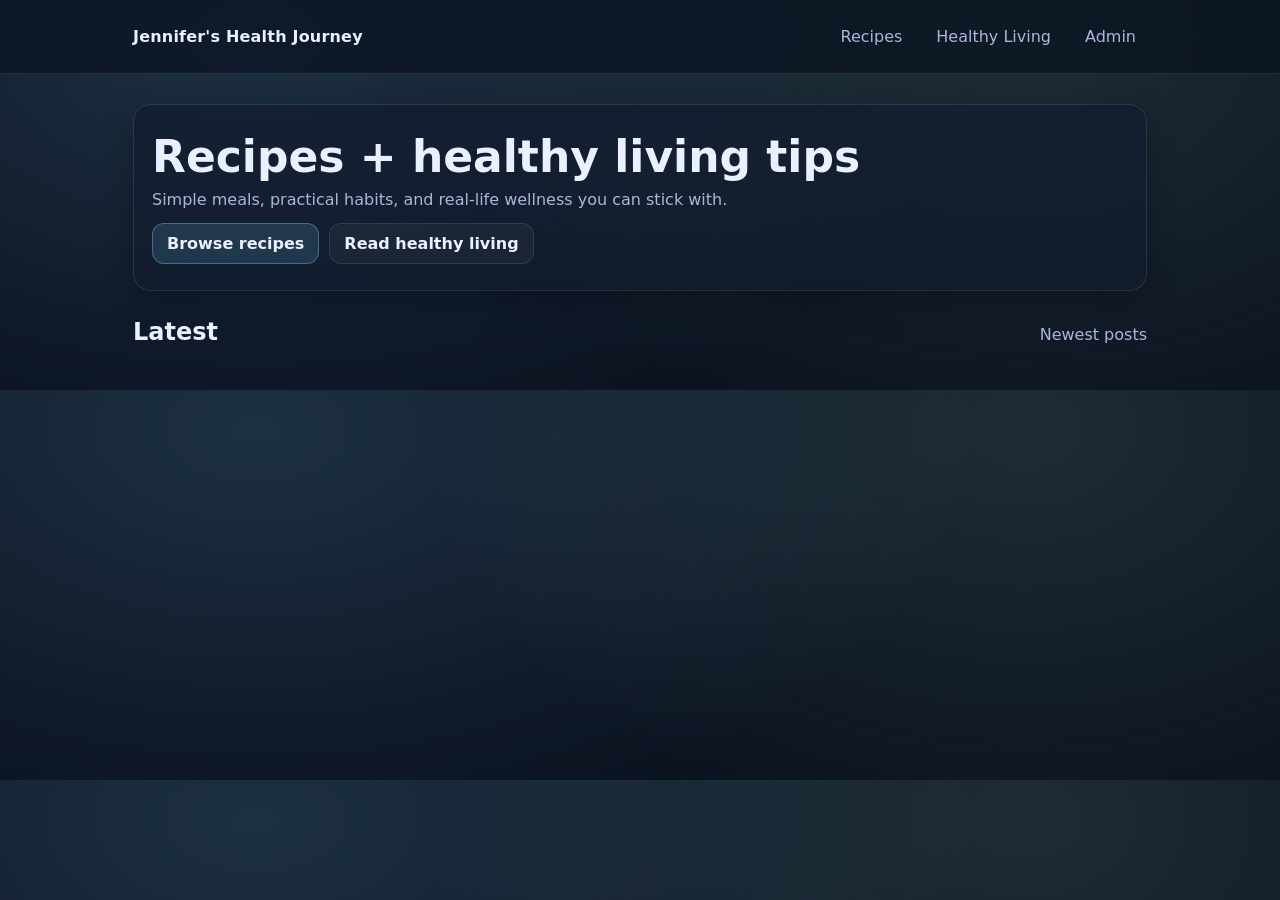
<file: index.html>
<!doctype html>
<html lang="en">
<head>
  <meta charset="utf-8" />
  <meta name="viewport" content="width=device-width,initial-scale=1" />
  <title>Jennifer's Health Journey</title>
  <link rel="stylesheet" href="style.css" />
</head>
<body>
<header class="site-header">
  <div class="container header-row">
    <a class="brand" href="index.html">Jennifer's Health Journey</a>
    <nav class="nav">
      <a href="recipes.html">Recipes</a>
      <a href="living.html">Healthy Living</a>
      <a href="admin.html">Admin</a>
    </nav>
  </div>
</header>

<main class="container">
  <section class="hero">
    <h1>Recipes + healthy living tips</h1>
    <p>Simple meals, practical habits, and real-life wellness you can stick with.</p>
    <div class="hero-actions">
      <a class="btn" href="recipes.html">Browse recipes</a>
      <a class="btn btn-ghost" href="living.html">Read healthy living</a>
    </div>
  </section>

  <section class="panel">
    <div class="panel-head">
      <h2>Latest</h2>
      <p class="muted">Newest posts</p>
    </div>
    <div id="latestGrid" class="grid"></div>
  </section>
</main>

<script src="app.js"></script>
<script>
  (async function(){
    const j = await apiGet({ action:"list", status:"published", limit:"12" });
    document.getElementById("latestGrid").innerHTML =
      (j.items || []).map(cardHTML).join("");
  })();
</script>
</body>
</html>
</file>
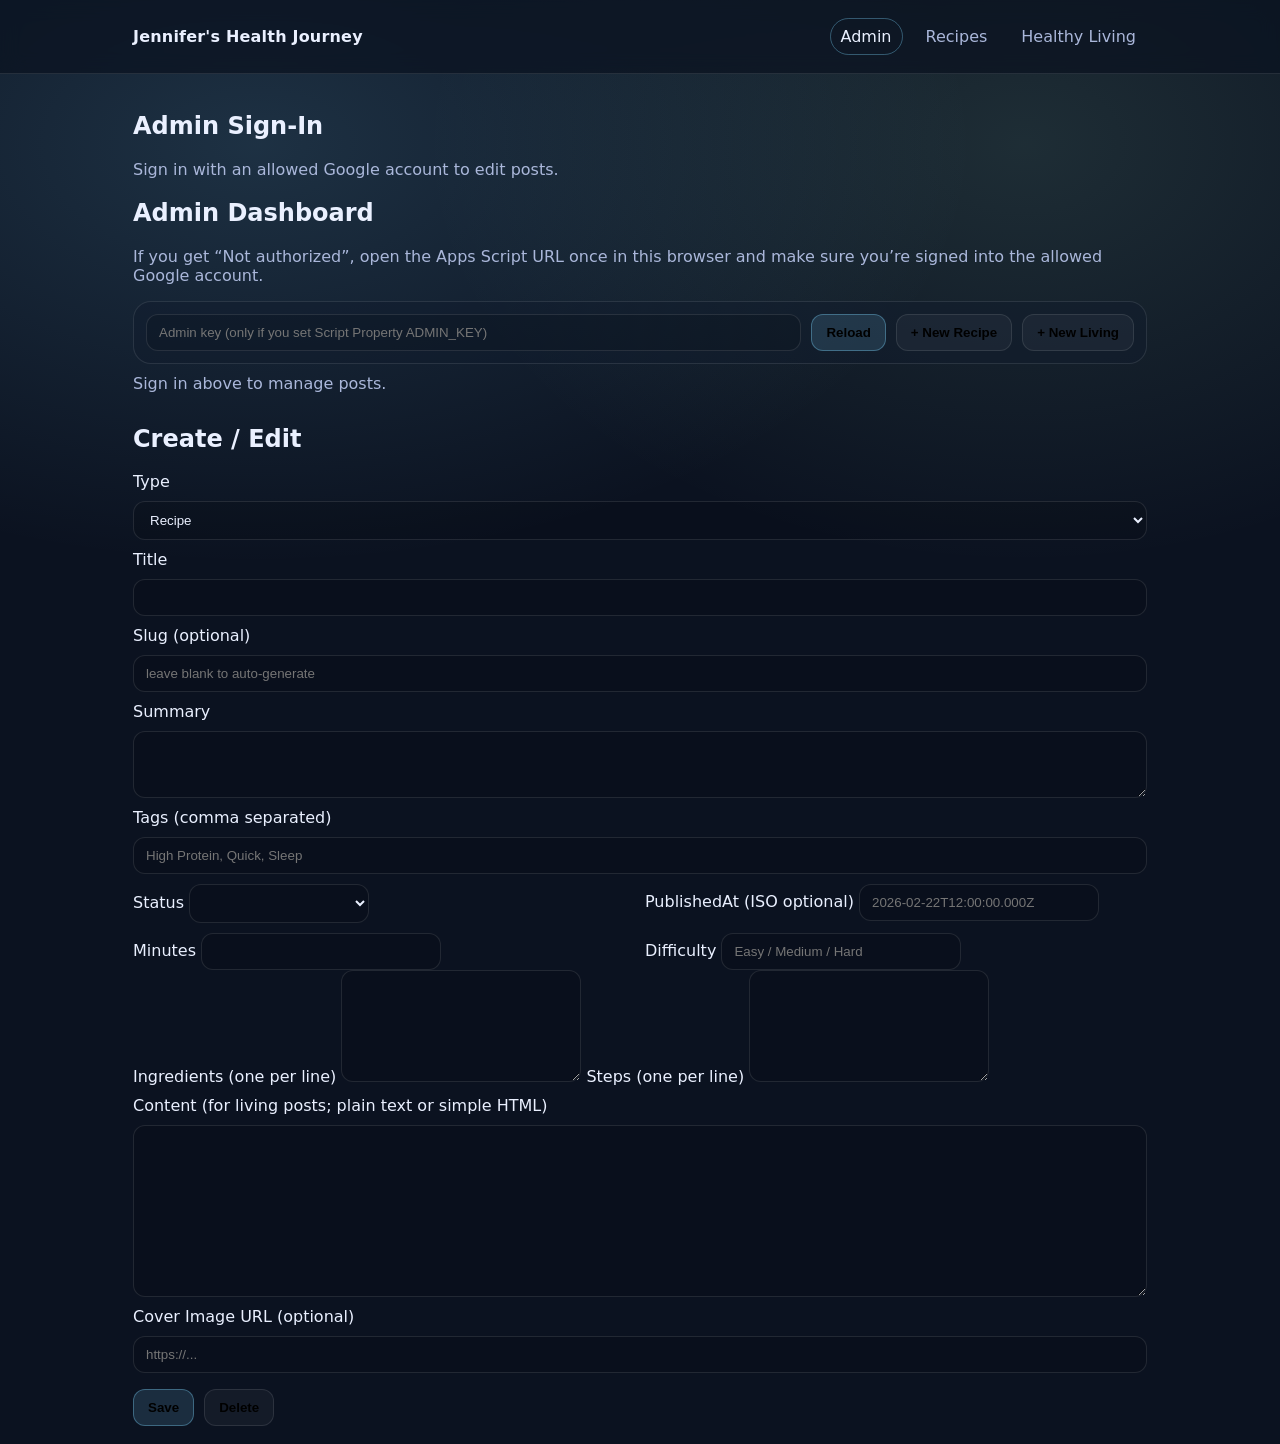
<file: admin.html>
<!doctype html>
<html>
<head>
  <meta charset="utf-8"/>
  <meta name="viewport" content="width=device-width,initial-scale=1"/>
  <title>Admin • Jennifer's Health Journey</title>
  <link rel="stylesheet" href="style.css"/>
  <script src="https://accounts.google.com/gsi/client" async defer></script>
</head>
<body>
<header class="site-header">
  <div class="container header-row">
    <a class="brand" href="index.html">Jennifer's Health Journey</a>
    <nav class="nav">
      <a class="active" href="admin.html">Admin</a>
      <a href="recipes.html">Recipes</a>
      <a href="living.html">Healthy Living</a>
    </nav>
  </div>
</header>

<main class="container">
  <div class="panel" style="margin-top:12px;">
  <h2>Admin Sign-In</h2>
  <p class="muted">Sign in with an allowed Google account to edit posts.</p>
  <div id="gSignIn"></div>
  <div id="whoami" class="muted" style="margin-top:8px;"></div>
</div>
  <section class="panel">
    <h1>Admin Dashboard</h1>
    <p class="muted">
      If you get “Not authorized”, open the Apps Script URL once in this browser and make sure you’re signed into the allowed Google account.
    </p>

    <div class="controls">
      <input id="adminKey" class="input" placeholder="Admin key (only if you set Script Property ADMIN_KEY)"/>
      <button class="btn" id="reloadBtn">Reload</button>
      <button class="btn btn-ghost" id="newRecipe">+ New Recipe</button>
      <button class="btn btn-ghost" id="newLiving">+ New Living</button>
    </div>

    <div id="msg" class="muted" style="margin-top:10px;"></div>

    <div class="grid" id="grid"></div>
  </section>

  <section class="panel">
    <h2 id="formTitle">Create / Edit</h2>
    <form id="postForm" class="form">
      <input type="hidden" id="id">
      <label>Type</label>
      <select class="select" id="type">
        <option value="recipe">Recipe</option>
        <option value="living">Healthy Living</option>
      </select>

      <label>Title</label>
      <input class="input" id="title" required>

      <label>Slug (optional)</label>
      <input class="input" id="slug" placeholder="leave blank to auto-generate">

      <label>Summary</label>
      <textarea class="input" id="summary" rows="3"></textarea>

      <label>Tags (comma separated)</label>
      <input class="input" id="tags" placeholder="High Protein, Quick, Sleep">

      <div class="grid-2">
        <div>
          <label>Status</label>
          <select class="select" id="status">
            <option value="published">Published</option>
            <option value="draft">Draft</option>
          </select>
        </div>
        <div>
          <label>PublishedAt (ISO optional)</label>
          <input class="input" id="publishedAt" placeholder="2026-02-22T12:00:00.000Z">
        </div>
      </div>

      <div id="recipeFields">
        <div class="grid-2">
          <div>
            <label>Minutes</label>
            <input class="input" id="minutes" type="number">
          </div>
          <div>
            <label>Difficulty</label>
            <input class="input" id="difficulty" placeholder="Easy / Medium / Hard">
          </div>
        </div>

        <label>Ingredients (one per line)</label>
        <textarea class="input" id="ingredients" rows="6"></textarea>

        <label>Steps (one per line)</label>
        <textarea class="input" id="steps" rows="6"></textarea>
      </div>

      <label>Content (for living posts; plain text or simple HTML)</label>
      <textarea class="input" id="content" rows="10"></textarea>

      <label>Cover Image URL (optional)</label>
      <input class="input" id="coverUrl" placeholder="https://...">

      <div class="actions">
        <button class="btn" type="submit">Save</button>
        <button class="btn btn-ghost" type="button" id="deleteBtn">Delete</button>
      </div>
    </form>
  </section>
</main>

<script src="app.js"></script>
<script>
  // ====== CONFIG ======
  const GOOGLE_CLIENT_ID = "785843720306-oephekm6430t6d2jq06ti7885ib1a7fm.apps.googleusercontent.com"; // <-- paste your real client id here

  // ====== STATE ======
  let ADMIN_SID = sessionStorage.getItem("admin_sid") || "";
  let ID_TOKEN = sessionStorage.getItem("id_token") || "";

  const msg = (t) => (document.getElementById("msg").textContent = t || "");
  const grid = document.getElementById("grid");
  const adminKeyEl = document.getElementById("adminKey");
  const form = document.getElementById("postForm");

  const fields = ["id","type","title","slug","summary","tags","status","minutes","difficulty","content","coverUrl","publishedAt"];

  // Wrap apiPost to always include token in body (Apps Script verifies it)
  const apiPostAuthed = (action, body) =>
  apiPost(action, { ...(body || {}), token: ID_TOKEN, sid: ADMIN_SID }, ""); // no key every time

  // ====== SIGN-IN ======
  function showWho(email) {
    document.getElementById("whoami").textContent = email ? `Signed in as: ${email}` : "";
  }

  function parseJwtEmail(token) {
    try {
      const payload = JSON.parse(atob(token.split(".")[1].replace(/-/g, "+").replace(/_/g, "/")));
      return payload.email || "";
    } catch {
      return "";
    }
  }

  async function ensureAdminSession_() {
  // already have a session
  if (ADMIN_SID) return true;

  // must have Google token first
  if (!ID_TOKEN) return false;

  // require key one-time (server will validate key+email and return sid)
  const key = (adminKeyEl?.value || "").trim();
  if (!key) {
    msg("Enter Admin Key once, then click reload (or sign in again).");
    return false;
  }

  msg("Starting admin session…");
  const j = await apiPost("admin_login", { token: ID_TOKEN }, key);

  if (!j.ok) {
    msg("Login failed: " + (j.error || "Unknown"));
    return false;
  }

  ADMIN_SID = j.sid || "";
  sessionStorage.setItem("admin_sid", ADMIN_SID);

  msg("Admin session started ✅");
  return true;
}

  function initGoogleSignIn() {
    google.accounts.id.initialize({
      client_id: GOOGLE_CLIENT_ID,
      callback: (resp) => {
        ID_TOKEN = resp.credential || "";
        sessionStorage.setItem("id_token", ID_TOKEN);
        const email = parseJwtEmail(ID_TOKEN);
        showWho(email);

        // ✅ Now that we have a token, load admin list
        loadAdminList();
      }
    });

    google.accounts.id.renderButton(
      document.getElementById("gSignIn"),
      { theme: "outline", size: "large" }
    );
  }

  // ====== UI HELPERS ======
  function setRecipeVisibility() {
    const isRecipe = document.getElementById("type").value === "recipe";
    document.getElementById("recipeFields").style.display = isRecipe ? "" : "none";
  }
  document.getElementById("type").addEventListener("change", setRecipeVisibility);

  function clearForm(type = "recipe") {
    document.getElementById("formTitle").textContent = "Create / Edit";
    fields.forEach((f) => (document.getElementById(f).value = ""));
    document.getElementById("type").value = type;
    document.getElementById("ingredients").value = "";
    document.getElementById("steps").value = "";
    setRecipeVisibility();
  }

  function safeJsonArrayLocal(v) {
    if (!v) return [];
    if (Array.isArray(v)) return v;
    try {
      const parsed = JSON.parse(v);
      return Array.isArray(parsed) ? parsed : [];
    } catch {
      return [];
    }
  }

  function fillForm(p) {
    document.getElementById("formTitle").textContent = "Editing: " + (p.title || "");
    document.getElementById("id").value = p.id || "";
    document.getElementById("type").value = p.type || "recipe";
    document.getElementById("title").value = p.title || "";
    document.getElementById("slug").value = p.slug || "";
    document.getElementById("summary").value = p.summary || "";
    document.getElementById("tags").value = p.tags || "";
    document.getElementById("status").value = p.status || "published";
    document.getElementById("minutes").value = p.minutes || "";
    document.getElementById("difficulty").value = p.difficulty || "";
    document.getElementById("content").value = p.content || "";
    document.getElementById("coverUrl").value = p.coverUrl || "";
    document.getElementById("publishedAt").value = p.publishedAt || "";

    const ing = safeJsonArrayLocal(p.ingredients);
    const st = safeJsonArrayLocal(p.steps);
    document.getElementById("ingredients").value = ing.join("\n");
    document.getElementById("steps").value = st.join("\n");

    setRecipeVisibility();
  }

  function card(p) {
    const link = `post.html?type=${encodeURIComponent(p.type)}&slug=${encodeURIComponent(p.slug)}`;
    const t = tagsToArray(p.tags).slice(0, 4).map((x) => `<span class="tag">${e(x)}</span>`).join("");
    return `
      <div class="card">
        <h3>${e(p.title)}</h3>
        <p class="muted">${e(p.summary || "")}</p>
        <div class="row">
          <div>
            <span class="pill">${e(p.type)}</span>
            <span class="pill">${e(p.status || "")}</span>
          </div>
          <a class="pill" href="${link}" target="">View</a>
        </div>
        <div class="tags">${t}</div>
        <div class="row" style="margin-top:10px;">
          <button class="btn btn-ghost" data-edit="${e(p.id)}">Edit</button>
        </div>
      </div>
    `;
  }

  // ====== DATA ======
 async function loadAdminList() {
  if (!ADMIN_SID && !ID_TOKEN) {
  msg("Please sign in first.");
  grid.innerHTML = "";
  return;
}

  // NEW: make sure we have an admin session (sid). If not, create it using the admin key once.
  const ok = await ensureAdminSession_();
  if (!ok) {
    grid.innerHTML = "";
    return;
  }

  msg("Loading…");

  // IMPORTANT: call your admin_list endpoint using POST (recommended) OR GET with sid.
  // If your server has admin_list in doGet, keep apiGet; otherwise use apiPost.
  const j = await apiPost("admin_list", { token: ID_TOKEN, sid: ADMIN_SID });

  if (!j.ok) {
    msg("Error: " + (j.error || "Unknown"));
    grid.innerHTML = "";
    return;
  }

  msg(`Loaded ${j.items.length} posts.`);
  grid.innerHTML = (j.items || []).map(card).join("");

  grid.querySelectorAll("[data-edit]").forEach((btn) => {
    btn.addEventListener("click", () => {
      const id = btn.getAttribute("data-edit");
      const p = (j.items || []).find((x) => String(x.id) === String(id));
      if (p) fillForm(p);
    });
  });
}

  // ====== EVENTS ======
  document.getElementById("reloadBtn").addEventListener("click", loadAdminList);
  document.getElementById("newRecipe").addEventListener("click", () => clearForm("recipe"));
  document.getElementById("newLiving").addEventListener("click", () => clearForm("living"));

  form.addEventListener("submit", async (ev) => {
    ev.preventDefault();
    if (!ID_TOKEN) return msg("Please sign in first.");

    msg("Saving…");
    const payload = {
      id: document.getElementById("id").value.trim(),
      type: document.getElementById("type").value,
      title: document.getElementById("title").value.trim(),
      slug: document.getElementById("slug").value.trim(),
      summary: document.getElementById("summary").value.trim(),
      tags: document.getElementById("tags").value.trim(),
      status: document.getElementById("status").value,
      publishedAt: document.getElementById("publishedAt").value.trim(),
      minutes: document.getElementById("minutes").value.trim(),
      difficulty: document.getElementById("difficulty").value.trim(),
      ingredients: document.getElementById("ingredients").value.split("\n").map((x) => x.trim()).filter(Boolean),
      steps: document.getElementById("steps").value.split("\n").map((x) => x.trim()).filter(Boolean),
      content: document.getElementById("content").value,
      coverUrl: document.getElementById("coverUrl").value.trim(),
    };

    const j = await apiPostAuthed("save", payload);
    if (!j.ok) return msg("Save failed: " + (j.error || "Unknown"));
    msg("Saved ✅");
    await loadAdminList();
  });

  document.getElementById("deleteBtn").addEventListener("click", async () => {
    const id = document.getElementById("id").value.trim();
    if (!id) return msg("Load a post first to delete.");
    if (!ID_TOKEN) return msg("Please sign in first.");
    if (!confirm("Delete this post?")) return;

    msg("Deleting…");
    const j = await apiPostAuthed("delete", { id });
    if (!j.ok) return msg("Delete failed: " + (j.error || "Unknown"));
    msg("Deleted ✅");
    clearForm(document.getElementById("type").value);
    await loadAdminList();
  });

  // ====== INIT ======
  clearForm("recipe");
  msg("Sign in above to manage posts.");
  window.addEventListener("load", initGoogleSignIn);
</script>
</body>
</html>
</file>
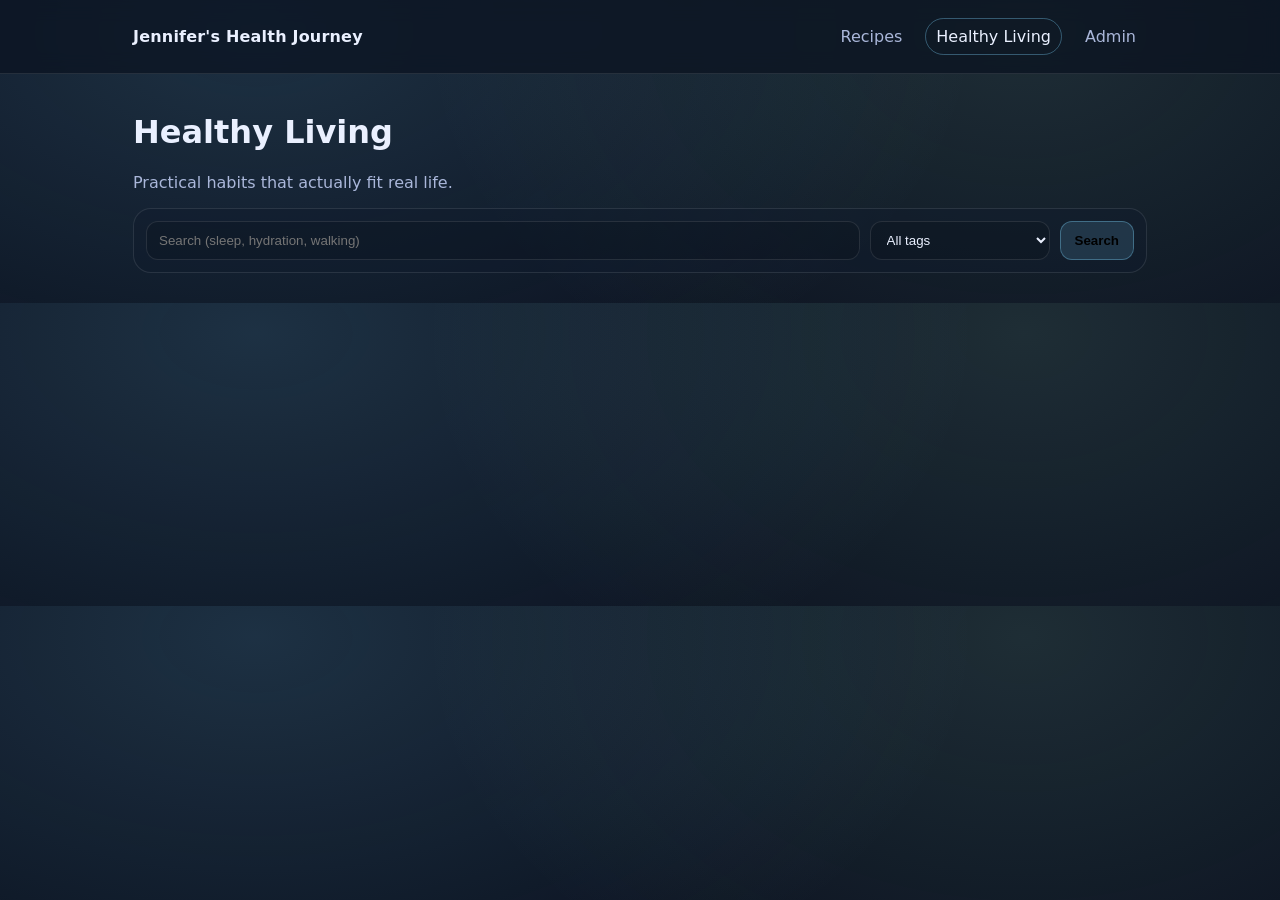
<file: living.html>
<!doctype html>
<html lang="en">
<head>
  <meta charset="utf-8" />
  <meta name="viewport" content="width=device-width,initial-scale=1" />
  <title>Healthy Living • Jennifer's Health Journey</title>
  <link rel="stylesheet" href="style.css" />
</head>
<body>
<header class="site-header">
  <div class="container header-row">
    <a class="brand" href="index.html">Jennifer's Health Journey</a>
    <nav class="nav">
      <a href="recipes.html">Recipes</a>
      <a class="active" href="living.html">Healthy Living</a>
      <a href="admin.html">Admin</a>
    </nav>
  </div>
</header>

<main class="container">
  <div class="page-head">
    <h1>Healthy Living</h1>
    <p class="muted">Practical habits that actually fit real life.</p>
  </div>

  <div class="controls">
    <input id="q" class="input" placeholder="Search (sleep, hydration, walking)">
    <select id="tag" class="select">
      <option value="">All tags</option>
    </select>
    <button id="go" class="btn">Search</button>
  </div>

  <div id="grid" class="grid"></div>
</main>

<script src="app.js"></script>
<script>
  const grid = document.getElementById("grid");
  const qEl = document.getElementById("q");
  const tagEl = document.getElementById("tag");

  function fillTags(items){
    const set = new Set();
    items.forEach(p => tagsToArray(p.tags).forEach(t => set.add(t)));
    [...set].sort().forEach(t=>{
      const o=document.createElement("option");
      o.value=t; o.textContent=t;
      tagEl.appendChild(o);
    });
  }

  async function load(){
    const j = await apiGet({ action:"list", type:"living", status:"published", q:qEl.value.trim(), limit:"200" });
    const items = j.items || [];
    const tag = tagEl.value;
    const filtered = tag ? items.filter(p => tagsToArray(p.tags).includes(tag)) : items;
    grid.innerHTML = filtered.map(cardHTML).join("");
    if (tagEl.options.length === 1) fillTags(items);
  }

  document.getElementById("go").addEventListener("click", load);
  qEl.addEventListener("keydown", (e)=>{ if(e.key==="Enter") load(); });
  tagEl.addEventListener("change", load);

  load();
</script>
</body>
</html>
</file>
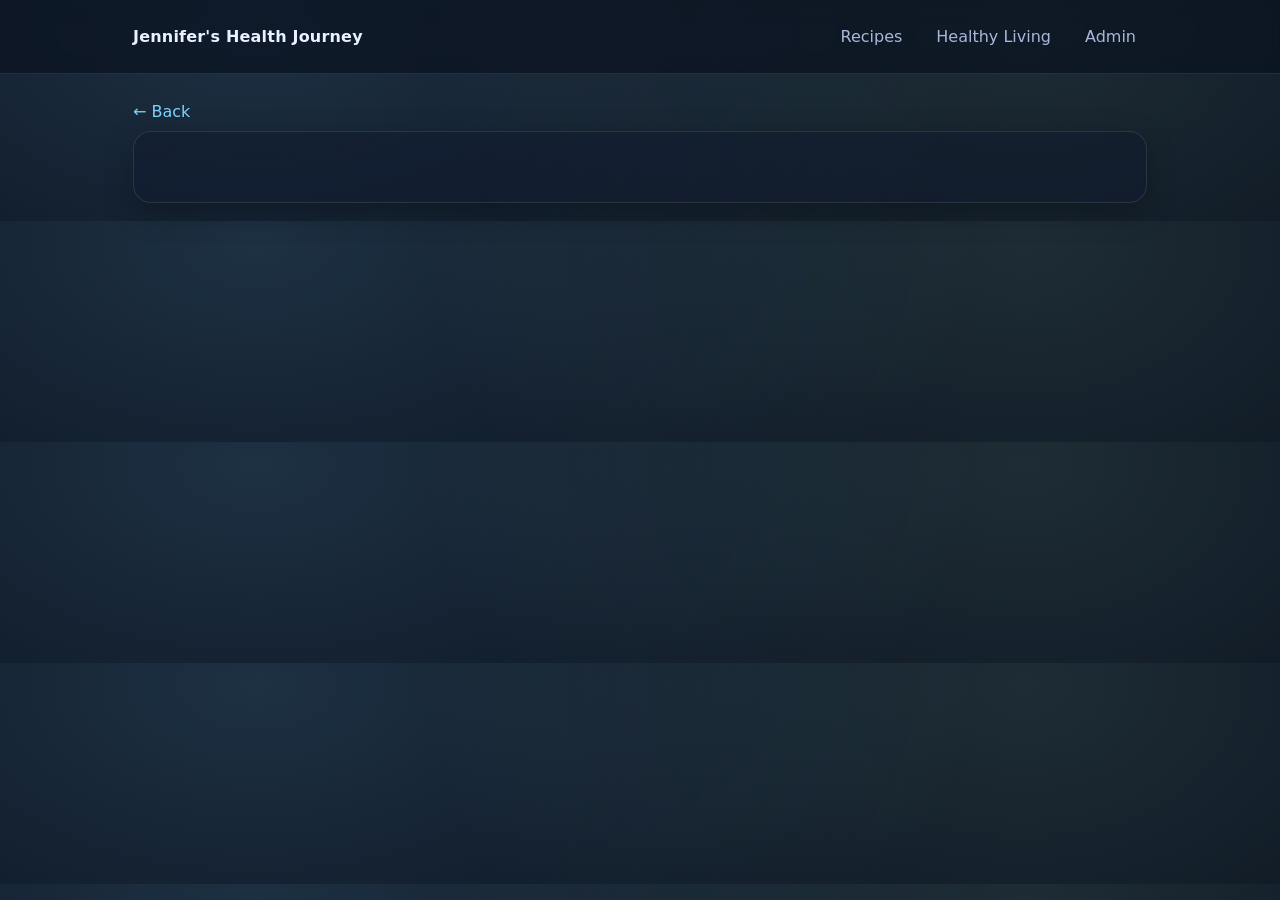
<file: post.html>
<!doctype html>
<html lang="en">
<head>
  <meta charset="utf-8" />
  <meta name="viewport" content="width=device-width,initial-scale=1" />
  <title>Post • Jennifer's Health Journey</title>
  <link rel="stylesheet" href="style.css" />
</head>
<body>
<header class="site-header">
  <div class="container header-row">
    <a class="brand" href="index.html">Jennifer's Health Journey</a>
    <nav class="nav">
      <a href="recipes.html">Recipes</a>
      <a href="living.html">Healthy Living</a>
      <a href="admin.html">Admin</a>
    </nav>
  </div>
</header>

<main class="container">
  <a class="backlink" id="backlink" href="#">← Back</a>

  <article class="post">
    <div class="post-head">
      <h1 id="title"></h1>
      <div class="meta">
        <span id="date" class="muted"></span>
        <span id="mins" class="pill" style="display:none;"></span>
        <span id="diff" class="pill" style="display:none;"></span>
      </div>
      <div id="tags" class="tags"></div>
    </div>

    <div id="summary" class="summary"></div>

    <div id="recipeBlocks" class="recipe-blocks" style="display:none;"></div>

    <div id="content" class="content"></div>
  </article>
</main>

<script src="app.js"></script>
<script>
  (async function(){
    const type = qs("type");
    const slug = qs("slug");

    const back = document.getElementById("backlink");
    back.href = type === "recipe" ? "recipes.html" : "living.html";

    const j = await apiGet({ action:"get", type, slug });
    if (!j.ok || !j.item) {
      document.getElementById("title").textContent = "Not found";
      return;
    }
    const p = j.item;

    document.title = p.title + " • Healthy Kitchen";
    document.getElementById("title").textContent = p.title || "";
    document.getElementById("date").textContent = fmtDate(p.publishedAt || p.updatedAt || p.createdAt);

    document.getElementById("tags").innerHTML = tagsToArray(p.tags).map(t => `<span class="tag">${e(t)}</span>`).join("");

    document.getElementById("summary").textContent = p.summary || "";

    const mins = document.getElementById("mins");
    const diff = document.getElementById("diff");

    if (p.minutes) { mins.style.display=""; mins.textContent = `${p.minutes} min`; }
    if (p.difficulty) { diff.style.display=""; diff.textContent = p.difficulty; }

    // Recipe blocks
    if (type === "recipe") {
      const ing = safeJsonArray(p.ingredients);
      const steps = safeJsonArray(p.steps);

      const blocks = document.getElementById("recipeBlocks");
      blocks.style.display = "";
      blocks.innerHTML = `
        <div class="block">
          <h3>Ingredients</h3>
          <ul>${ing.map(x => `<li>${e(x)}</li>`).join("")}</ul>
        </div>
        <div class="block">
          <h3>Steps</h3>
          <ol>${steps.map(x => `<li>${e(x)}</li>`).join("")}</ol>
        </div>
      `;
    }

    // Content: allow simple HTML from admin (keep admin-only editing)
    document.getElementById("content").innerHTML = p.content || "";
  })();
</script>
</body>
</html>
</file>
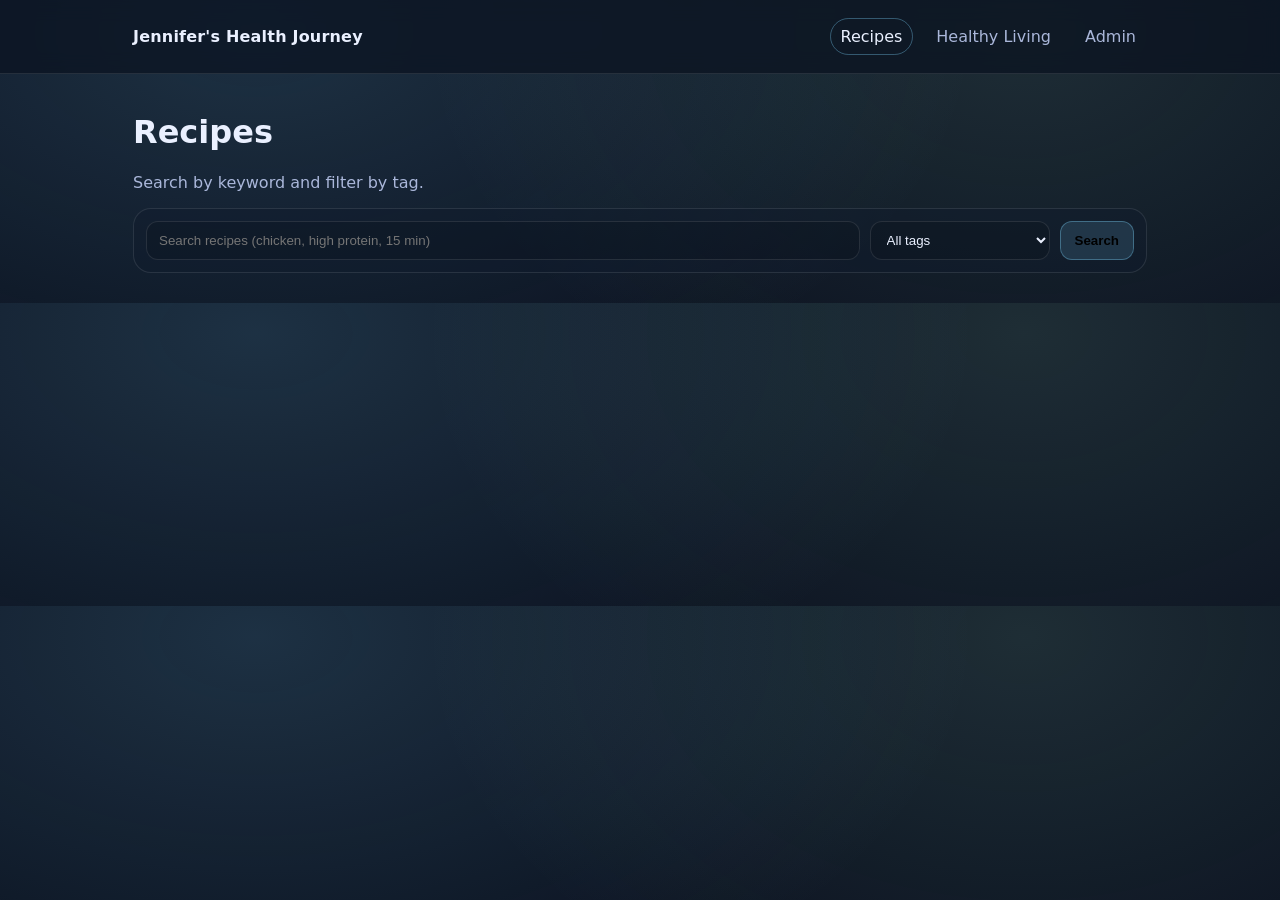
<file: recipes.html>
<!doctype html>
<html lang="en">
<head>
  <meta charset="utf-8" />
  <meta name="viewport" content="width=device-width,initial-scale=1" />
  <title>Recipes • Jennifer's Health Journey</title>
  <link rel="stylesheet" href="style.css" />
</head>
<body>
<header class="site-header">
  <div class="container header-row">
    <a class="brand" href="index.html">Jennifer's Health Journey</a>
    <nav class="nav">
      <a class="active" href="recipes.html">Recipes</a>
      <a href="living.html">Healthy Living</a>
      <a href="admin.html">Admin</a>
    </nav>
  </div>
</header>

<main class="container">
  <div class="page-head">
    <h1>Recipes</h1>
    <p class="muted">Search by keyword and filter by tag.</p>
  </div>

  <div class="controls">
    <input id="q" class="input" placeholder="Search recipes (chicken, high protein, 15 min)">
    <select id="tag" class="select">
      <option value="">All tags</option>
    </select>
    <button id="go" class="btn">Search</button>
  </div>

  <div id="grid" class="grid"></div>
</main>

<script src="app.js"></script>
<script>
  const grid = document.getElementById("grid");
  const qEl = document.getElementById("q");
  const tagEl = document.getElementById("tag");

  function fillTags(items){
    const set = new Set();
    items.forEach(p => tagsToArray(p.tags).forEach(t => set.add(t)));
    [...set].sort().forEach(t=>{
      const o=document.createElement("option");
      o.value=t; o.textContent=t;
      tagEl.appendChild(o);
    });
  }

  async function load(){
    const j = await apiGet({ action:"list", type:"recipe", status:"published", q:qEl.value.trim(), limit:"200" });
    const items = j.items || [];

    // tag filter client-side
    const tag = tagEl.value;
    const filtered = tag ? items.filter(p => tagsToArray(p.tags).includes(tag)) : items;

    grid.innerHTML = filtered.map(cardHTML).join("");

    // fill tags once
    if (tagEl.options.length === 1) fillTags(items);
  }

  document.getElementById("go").addEventListener("click", load);
  qEl.addEventListener("keydown", (e)=>{ if(e.key==="Enter") load(); });
  tagEl.addEventListener("change", load);

  load();
</script>
</body>
</html>
</file>
<file: style.css>
:root{
  --bg:#0b1220;
  --card:#111b2e;
  --text:#eaf0ff;
  --muted:#aab7da;
  --line:rgba(255,255,255,.10);
  --accent:#7dd3fc;
  --accent2:#a7f3d0;
  --shadow: 0 10px 30px rgba(0,0,0,.25);
  --radius: 18px;
  --max: 1050px;
}

*{box-sizing:border-box}
body{
  margin:0;
  font-family: ui-sans-serif, system-ui, -apple-system, Segoe UI, Roboto, Helvetica, Arial;
  background: radial-gradient(1200px 700px at 20% 10%, rgba(125,211,252,.16), transparent 60%),
              radial-gradient(1000px 700px at 80% 10%, rgba(167,243,208,.12), transparent 60%),
              var(--bg);
  color:var(--text);
}
a{color:inherit;text-decoration:none}
.container{max-width:var(--max);margin:0 auto;padding:18px}

.site-header{
  position:sticky; top:0; z-index:20;
  backdrop-filter: blur(10px);
  background: rgba(11,18,32,.72);
  border-bottom:1px solid var(--line);
}
.header-row{display:flex;align-items:center;justify-content:space-between;gap:14px}
.brand{font-weight:800;letter-spacing:.2px}
.nav{display:flex;gap:12px;flex-wrap:wrap}
.nav a{
  padding:8px 10px;border-radius:999px;border:1px solid transparent;color:var(--muted)
}
.nav a:hover{border-color:var(--line);color:var(--text)}
.nav a.active{border-color:rgba(125,211,252,.35); color:var(--text)}

.hero{
  padding:26px 18px;
  border:1px solid var(--line);
  background: linear-gradient(180deg, rgba(17,27,46,.7), rgba(17,27,46,.4));
  border-radius:var(--radius);
  box-shadow: var(--shadow);
  margin-top:12px;
}
.hero h1{margin:0 0 8px;font-size:clamp(28px,4vw,44px)}
.hero p{margin:0 0 14px;color:var(--muted);max-width:62ch}
.hero-actions{display:flex;gap:10px;flex-wrap:wrap}

.btn{
  display:inline-flex; align-items:center; justify-content:center;
  padding:10px 14px;border-radius:12px;
  border:1px solid rgba(125,211,252,.35);
  background: rgba(125,211,252,.14);
  font-weight:700;
}
.btn:hover{background: rgba(125,211,252,.20)}
.btn-ghost{border-color:var(--line);background: rgba(255,255,255,.04)}
.btn-ghost:hover{background: rgba(255,255,255,.07)}

.panel{margin-top:18px}
.panel-head{display:flex;align-items:baseline;justify-content:space-between;gap:12px}
.panel-head h2{margin:0}
.muted{color:var(--muted)}

.controls{
  display:flex; gap:10px; flex-wrap:wrap;
  padding:12px;border:1px solid var(--line);
  border-radius: var(--radius);
  background: rgba(17,27,46,.45);
}
.input,.select,textarea{
  padding:10px 12px;border-radius:12px;border:1px solid var(--line);
  background: rgba(0,0,0,.12);
  color:var(--text);
  outline:none;
}
.input{flex:1;min-width:240px}
.select{min-width:180px}

.grid{
  display:grid;
  grid-template-columns: repeat(12, 1fr);
  gap:12px;
  margin-top:12px;
}
.card{
  grid-column: span 12;
  border:1px solid var(--line);
  background: rgba(17,27,46,.55);
  border-radius: var(--radius);
  padding:14px;
  box-shadow: var(--shadow);
  display:block;
}
@media (min-width: 720px){ .card{grid-column: span 6} }
@media (min-width: 980px){ .card{grid-column: span 4} }
.card h3{margin:10px 0 8px}
.card p{margin:0 0 12px}
.row{display:flex;gap:8px;flex-wrap:wrap;align-items:center;justify-content:space-between}
.pills{display:flex;gap:8px;flex-wrap:wrap}

.pill{
  display:inline-flex;
  padding:6px 10px;border-radius:999px;border:1px solid var(--line);
  background: rgba(255,255,255,.04);
  color:var(--muted);
  font-size:13px;
}
.tags{display:flex;gap:6px;flex-wrap:wrap;margin-top:10px}
.tag{
  font-size:12px;
  padding:5px 9px;border-radius:999px;
  border:1px solid rgba(167,243,208,.25);
  background: rgba(167,243,208,.10);
  color: var(--text);
}

.cover{
  height:120px;
  border-radius: 14px;
  border:1px solid var(--line);
  background-size: cover;
  background-position:center;
}

.page-head{margin-top:10px}
.backlink{display:inline-block;margin:10px 0;color:var(--accent)}
.backlink:hover{text-decoration:underline}

.post{
  border:1px solid var(--line);
  border-radius: var(--radius);
  background: rgba(17,27,46,.55);
  padding:18px;
  box-shadow: var(--shadow);
}
.post-head h1{margin:0 0 10px}
.meta{display:flex;gap:10px;flex-wrap:wrap;align-items:center}
.summary{margin-top:12px;color:var(--muted);font-size:18px;line-height:1.45}
.recipe-blocks{
  margin-top:14px;
  display:grid;
  grid-template-columns: 1fr;
  gap:12px;
}
@media (min-width: 900px){ .recipe-blocks{grid-template-columns: 1fr 1fr} }
.block{
  border:1px solid var(--line);
  border-radius: 14px;
  padding:12px;
  background: rgba(0,0,0,.10);
}
.block h3{margin:0 0 8px}
.block ul, .block ol{margin:8px 0 0 18px; color:var(--muted)}
.content{margin-top:14px;line-height:1.6;color:var(--text)}
.content h2{margin-top:18px}
.content p{color:var(--muted)}
.form{display:flex;flex-direction:column;gap:10px}
.grid-2{display:grid;grid-template-columns:1fr;gap:10px}
@media (min-width: 900px){ .grid-2{grid-template-columns:1fr 1fr} }
.actions{display:flex;gap:10px;flex-wrap:wrap;margin-top:6px}
</file>
